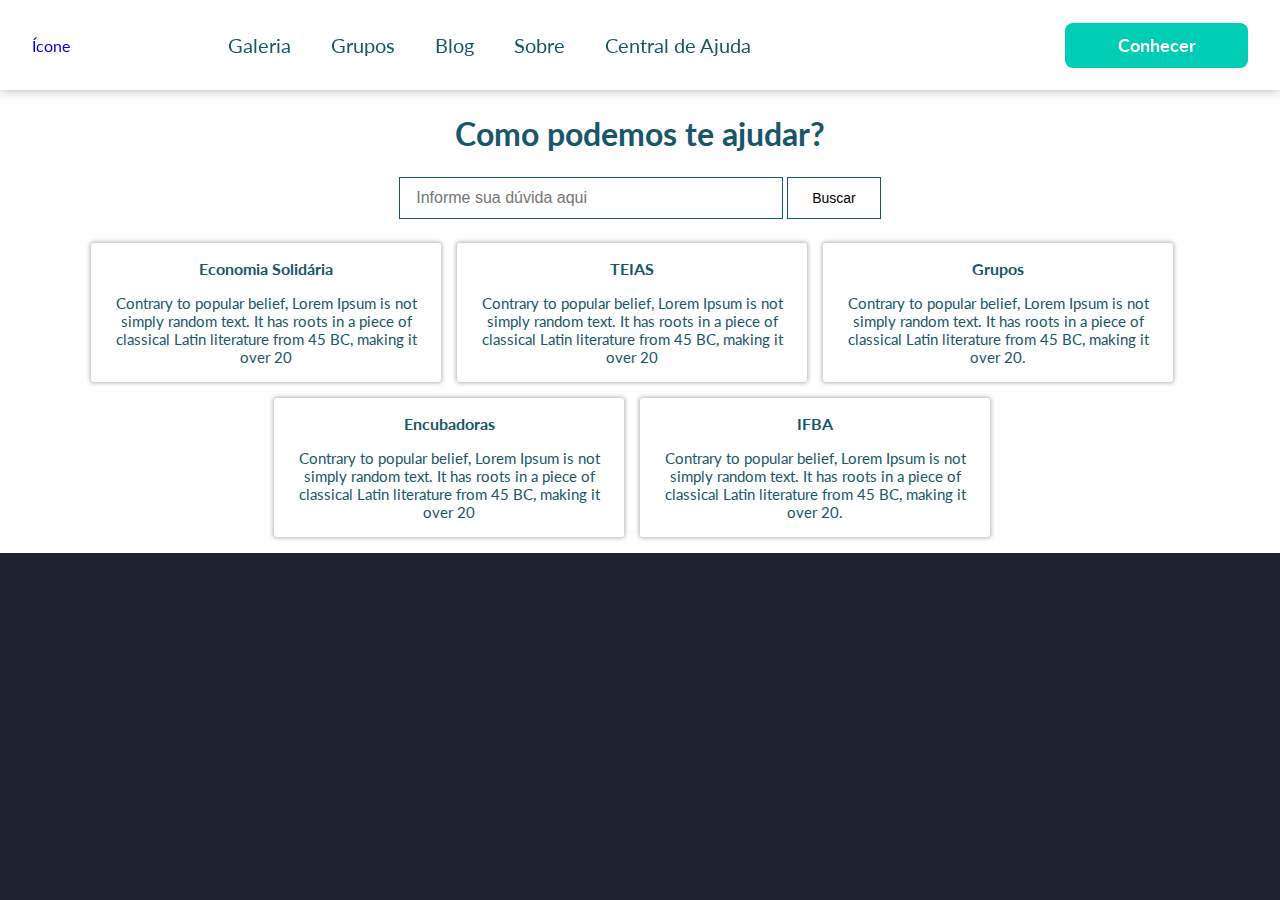
<file: faq.html>
<!DOCTYPE html>
<html lang="pt-br">

<head>
    <meta charset="UTF-8">
    <meta http-equiv="X-UA-Compatible" content="IE=edge">
    <meta name="viewport" content="width=device-width, initial-scale=1.0">
    <link href="https://fonts.googleapis.com/css2?family=Lato:wght@400;700&display=swap" rel="stylesheet">
    <link rel="stylesheet" href="assets/css/index.css">
    <link rel="stylesheet" href="assets/css/faq.css">
    <title>Central de dúvidas</title>
</head>

<body>
    <header class="header-container">
        <div class="header">
            <div class="logo">
                <a class ="logo-link" href="./index.html">Ícone</a>
            </div>
            <nav class="navigator">
                <ul class="list">
                    <li class="list-item">
                        <a href="./gallery.html" class="item-link">Galeria</a>
                    </li>
                    <li class="list-item">
                        <a href="group.html" class="item-link">Grupos</a>
                    </li>
                    <li class="list-item">
                        <a href="#" class="item-link">Blog</a>
                    </li>
                    <li class="list-item">
                        <a href="about.html" class="item-link">Sobre</a>
                    </li>
                    <li class="list-item">
                        <a href="faq.html" class="item-link">Central de Ajuda</a>
                    </li>
                </ul>
            </nav>

            <div class="button-container">
                <a href="#" class="button">
                    Conhecer
                </a>
            </div>
        </div>
    </header>
    <section class="faq-container padding-header">
        <div class="faq-search-button">
            <h1 class="faq-title">Como podemos te ajudar?</h1>
            <div class="faq-search-field">
                <label for="field">
                    <input type="text" id="field" placeholder="Informe sua dúvida aqui">
                </label>
                <button class="faq-button" type="button">
                    <span>Buscar</span>
                </button>
            </div>
        </div>
        <div class="faq">
            <ul class="card-list">
                <li class="card-item">
                    <a class="col-1-card">
                        <div class="card-content">
                            <div class="card-wrapper">
                                <div class="card-title-description">
                                    <h2 class="card-title">Economia Solidária</h2>
                                    <p class="card-description">Contrary to popular belief, Lorem Ipsum is not simply random text. It has roots in a piece of classical Latin literature from 45 BC, making it over 20</p>
                                </div>
                            </div>
                        </div>
                    </a>
                </li>
                <li class="card-item">
                    <a class="col-1-card">
                        <div class="card-content">
                            <div class="card-wrapper">
                                <div class="card-title-description">
                                    <h2 class="card-title">TEIAS</h2>
                                    <p class="card-description">Contrary to popular belief, Lorem Ipsum is not simply random text. It has roots in a piece of classical Latin literature from 45 BC, making it over 20</p>
                                </div>
                            </div>
                        </div>
                    </a>
                </li>
                <li class="card-item">
                    <a class="col-1-card">
                        <div class="card-content">
                            <div class="card-wrapper">
                                <div class="card-title-description">
                                    <h2 class="card-title">Grupos</h2>
                                    <p class="card-description">Contrary to popular belief, Lorem Ipsum is not simply random text. It has roots in a piece of classical Latin literature from 45 BC, making it over 20.</p>
                                </div>
                            </div>
                        </div>
                    </a>
                </li>
                <li class="card-item">
                    <a class="col-1-card">
                        <div class="card-content">
                            <div class="card-wrapper">
                                <div class="card-title-description">
                                    <h2 class="card-title">Encubadoras</h2>
                                    <p class="card-description">Contrary to popular belief, Lorem Ipsum is not simply random text. It has roots in a piece of classical Latin literature from 45 BC, making it over 20</p>
                                </div>
                            </div>
                        </div>
                    </a>
                </li>
                <li class="card-item">
                    <a class="col-1-card">
                        <div class="card-content">
                            <div class="card-wrapper">
                                <div class="card-title-description">
                                    <h2 class="card-title">IFBA</h2>
                                    <p class="card-description">Contrary to popular belief, Lorem Ipsum is not simply random text. It has roots in a piece of classical Latin literature from 45 BC, making it over 20.</p>
                                </div>
                            </div>
                        </div>
                    </a>
                </li>
            </ul>
        </div>
    </section>
</body>
</file>
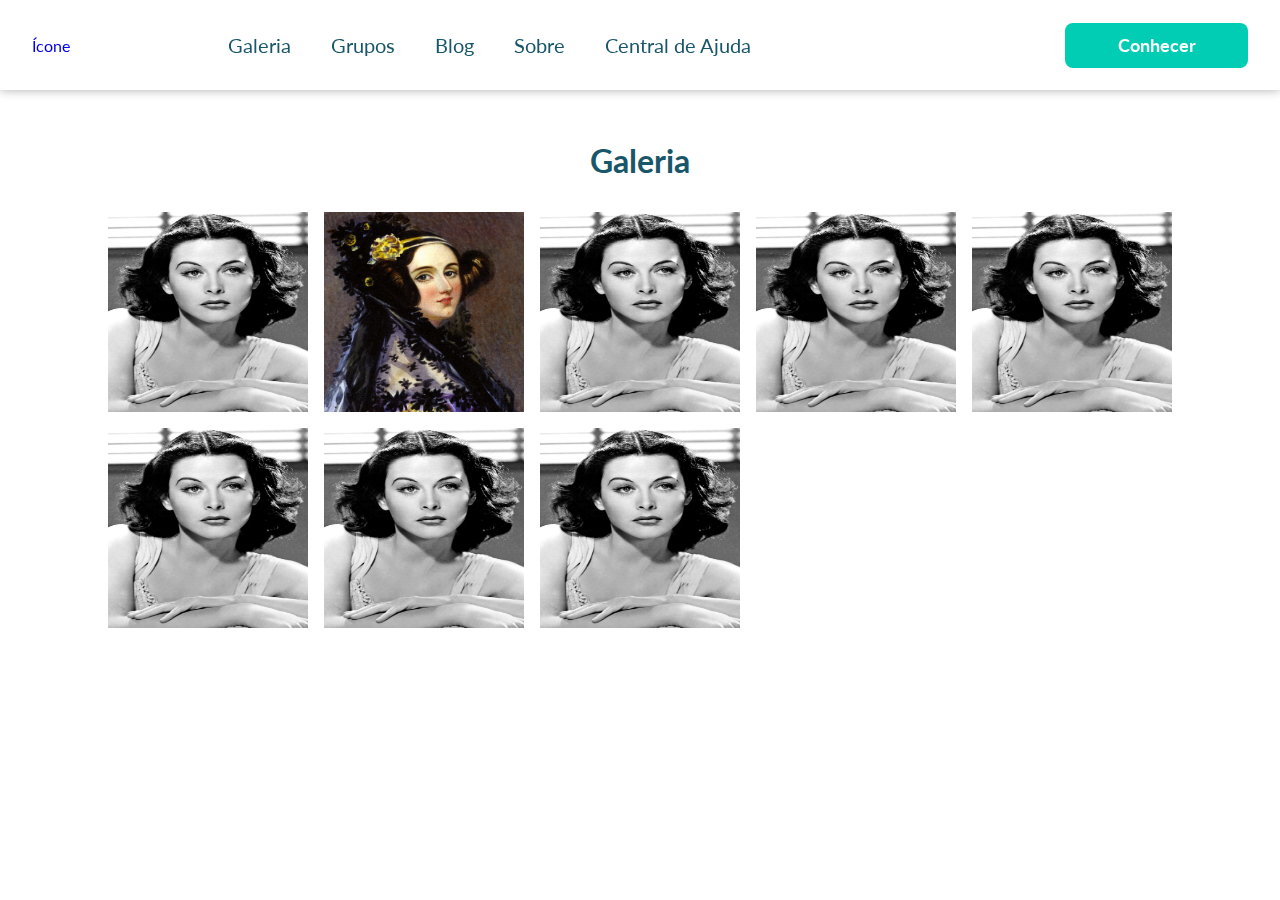
<file: gallery.html>
<!DOCTYPE html>
<html lang="en">
<head>
    <meta charset="UTF-8">
    <meta http-equiv="X-UA-Compatible" content="IE=edge">
    <meta name="viewport" content="width=device-width, initial-scale=1.0">
    <link href="https://fonts.googleapis.com/css2?family=Lato:wght@400;700&display=swap" rel="stylesheet">
    <link rel="stylesheet" href="assets/css/index.css">
    <link rel="stylesheet" href="assets/css/gallery.css">
    <title>Galeria</title>
</head>
<body>
    <header class="header-container">
        <div class="header">
            <div class="logo">
                <a class ="logo-link" href="./index.html">Ícone</a>
            </div>
            <nav class="navigator">
                <ul class="list">
                    <li class="list-item">
                        <a href="./gallery.html" class="item-link">Galeria</a>
                    </li>
                    <li class="list-item">
                        <a href="group.html" class="item-link">Grupos</a>
                    </li>
                    <li class="list-item">
                        <a href="#" class="item-link">Blog</a>
                    </li>
                    <li class="list-item">
                        <a href="about.html" class="item-link">Sobre</a>
                    </li>
                    <li class="list-item">
                        <a href="faq.html" class="item-link">Central de Ajuda</a>
                    </li>
                </ul>
            </nav>

            <div class="button-container">
                <a href="#" class="button">
                    Conhecer
                </a>
            </div>
        </div>
    </header>
    <section class="gallery-container padding-header"> 
        <div class="gallery standart-spaces">
            <h1 class="title" id="">Galeria</h1>
            <ul class="gallery-list">
                <li class="gallery-item"><a class="gallery-item-link" href="#"><img class="gallery-img" src="./assets/img/hedy_lamarr.jpg" alt=""></a></li>
                <li class="gallery-item"><a class="gallery-item-link" href="#"><img class="gallery-img" src="./assets/img/ada-lovelace.jpg" alt=""></a></li>
                <li class="gallery-item"><a class="gallery-item-link" href="#"><img class="gallery-img" src="./assets/img/hedy_lamarr.jpg" alt=""></a></li>
                <li class="gallery-item"><a class="gallery-item-link" href="#"><img class="gallery-img" src="./assets/img/hedy_lamarr.jpg" alt=""></a></li>
                <li class="gallery-item"><a class="gallery-item-link" href="#"><img class="gallery-img" src="./assets/img/hedy_lamarr.jpg" alt=""></a></li>
                <li class="gallery-item"><a class="gallery-item-link" href="#"><img class="gallery-img" src="./assets/img/hedy_lamarr.jpg" alt=""></a></li>
                <li class="gallery-item"><a class="gallery-item-link" href="#"><img class="gallery-img" src="./assets/img/hedy_lamarr.jpg" alt=""></a></li>
                <li class="gallery-item"><a class="gallery-item-link" href="#"><img class="gallery-img" src="./assets/img/hedy_lamarr.jpg" alt=""></a></li>
            </ul>
        </div>
    </section>
    
</body>
</html>
</file>
<file: assets/css/index.css>
* {
    box-sizing: border-box;
    padding: 0; margin: 0;
}

html {
    font-size: 16px;
}

body {
    font-family: 'Lato', 'Helvettica', 'Arial', sans-serif;
    text-rendering: optimizeLegibility !important; /* deixa a fonte menos "pixalizada". A 2ª propriedade sobreescreve qualquer outra text-rendering*/
    -webkit-font-smoothing: antialiased !important;
    background-color: var(--white);
}

input {
    
}

:root {
    --green-weak: #00CDB4;
    --green-medium: #00B5BF;
    --green-strong: #185669;
    --white: #fff;
}

ul {
    list-style-type: none;
}

a {
    text-decoration: none;
}

.title {
    margin-bottom: 3%;
    font-size: 2rem;
    text-align: center;
    color: #185669;
}

#subtitle {
    text-align: center;
    color: var(--white);
    margin-bottom: 24px;
}

.padding-header {
    padding-top: 90px;

}

.padding {
    padding: 0 8%;
}

.standart-spaces {
    padding: 4% 8%;
}

.container {
    padding: 0 8%;
}

.header-container {
    width: 100%;
    height: 90px;
    position: fixed;
    background-color: #fff;
    box-shadow: 0px 0px 10px 0px rgba(0, 0, 0, .32);
    z-index: 999;
    
}

.header {
    height: 100%;
    display: flex;
    align-items: center;
    justify-content: space-between;
    padding: 0 32px;
}

.logo {
    width: 18%;
}

.logo-link {
    text-decoration: none;
}

.navigator {
    width: calc(100% - 18%);
 }

.list {
    display: flex;
}

.list-item {
}

.item-link {
    display: flex;
    padding: 13px 20px;
    color: var(--green-strong);
    font-size: 20px;
    transition: .2s;
}

.item-link:hover {
    color: var(--green-weak);
    transition: .2s;
}

.button-container {
    width: 300px;
    display: flex;
    justify-content: flex-end;
}

.button {
    width: 183px;
    height: 45px;
    display: flex;
    align-items: center;
    justify-content: center;
    border-radius: 8px;
    background-color: var(--green-weak);
    color: #fff;
    font-size: 1.13rem;
    font-weight: bold;
    transition: .2s;
}

.button:hover {
    transition: .2s;
    background-color: var(--green-strong);
}

.banner-container {
    height: calc(100% - 90px);
    background-color: #F5F5F5;
    z-index: 0;
}

#banner-index {
    background: url('../img/banner.svg') no-repeat;
    background-position: right;
    background-size: 800px auto;
}

.banner {
    display: flex;
    justify-content: space-between;
}

.banner-information {
    padding-top: 8%;

}

.information {
}

.information-title {
    margin-bottom: 3%;
    font-size: 2rem;
    color: #185669;
}

.information-contrast {
    color: #FFA000;
}

.banner-information {
    width: 400px;
}

.banner-information .button-container {
    justify-content: flex-start;
}

#buttonBanner {
    width: 240px;
    height: 60px;
    margin-top: 24px;
    background-color: #FFA000;
    
}

#buttonBanner:hover {
    width: 240px;
    height: 60px;
    background-color:#FF6F00;
}

.banner-image {
    width: 450px;
    border-radius: 8px;
}

#initiativeTitle {
    text-align: center;
}

.initiative-container {
}

.initiatives {
    width: 100%;
    display: flex;
}

.initiative {
    padding: 18px;
    text-align: center;
}

.initiative-img {
    width: 100px;
}

#impact {
    background-color: var(--green-weak);
}

#impact .title {
    color: #ffffff;
}

.cards {
    display: grid;
    grid-template-columns: repeat(auto-fit, 230px);
    justify-content: space-around;
    grid-gap: 16px;
}

.card {
    display: flex;
    border: 2px solid var(--white);
    padding: 16px;
}

.card-impact {
    border-radius: 8px;
}

.card-in {
    display: flex;
    align-items: center;
    justify-content: center;
    margin-bottom: 8px;
}

.card-text {
    color: #fff;
    text-align: center;
}

.card-img {
    width: 90px;
    height: 74px;
}

.card-title {
    color: var(--white);
    font-size: 2rem;
}

.card-blog-container {
}

.cards-blog-list {
    display: grid;
    grid-template-columns: repeat(auto-fit, 350px);
    justify-content: space-between;
    grid-gap: 16px;
}

.card-blog-content {
    border-radius: 8px;
    box-shadow: 0px 5px 28px 1.5px rgba(149, 152, 200, .25);
}

.card-blog {
    padding: 16px;
}

.card-blog-img {
    width: 100%;
    height: 150px;
    border-radius: 8px 8px 0px 0px;
}

.card-blog-title {
    color: #212121;
    line-height: 34px;
}

.card-blog-clock {
    display: flex;
}

.clock {
    width: 16px;
    margin-right: 5px;
}

.card-blog-text {
    margin: 16px 0;
    /* As propriedades abaixo são para mostrar
    apenas 3 linhas no card. */
    overflow: hidden;
    display: -webkit-box;
    -webkit-box-orient: vertical;
    -webkit-line-clamp: 3
}

.card-blog-link {
    display: flex;
    align-items: center;
    color: var(--green-medium);
    transition: .2s;
}

.card-blog-link:hover {
    color: var(--green-strong);
    transition: .2s;
}

.card-blog-icon {
    margin-left: 5px;
}

.card-blog-icon path {
    fill: var(--green-weak);
    transition: .2s;
}

.card-blog-link:hover path {
    fill: var(--green-strong);
    transition: .2s;

}

.flow {
    /* background: url('../img/wave.png') no-repeat; */
}

.flow-img-container {
    display: flex;
    justify-content: center;
    text-align: center;
}

.flow-wrapper {
    width: 700px;
    padding: 2% 0;
    border-radius: 8px;
    box-shadow: 0px 5px 28px 1.5px rgba(149, 152, 200, 20%);
    /* 0px 5px 28.5px 1.5px rgb(149 152 200 / 20%); */
}

.footer {
    width: 100%;
    background-color: var(--green-weak);
}

.footer-list {
    display: flex;
    justify-content: space-between;
}

.footer-element {
    width: 300px;
    display: flex;
    flex-direction: column;
    padding: 2%;
    color: var(--white);
}

.footer-element:first-child {
    padding-left: 0;
}

.footer-element:last-child {
    padding-right: 0;
}

.footer-img {
    margin-right: 5px;
}

.footer-text {
    margin: 16px 0;
}

#lastText {
    margin-top: 0;
}

.footer-title {
    margin-bottom: 10px;
}

.links {
    width: 165px;
}

.footer-links {
    flex-direction: column;
}

.footer-links .item-link {
    padding-left: 0;
    padding-top: 0;
    font-weight: 400;
    font-size: 16px;
    color: var(--white);
}

.footer-links .item-link:hover {
    color:#212121;
}

.footer-links .item-link::before {
    content: '•';
    margin-right: 5px;
}

.footer-element .card-blog-title {
    font-size: 16px;
    line-height: 1.5;
    color: var(--white);
}

.footer-element .card-blog-title:hover {
    color: #212121;
    transition: .2s;
}

.footer-element .card-blog-clock {
    align-items: center;
}

.footer-element .clock {
    margin-top: 2px;
}

.footer-element .clock path {
    fill: var(--white);
}

.date {
    font-size: 14px;
}

.footer-btn {
    display: flex;
    position: relative;
}

.input {
    min-width: 100%;
    height: 40px;
    border: none;
    color: var(--green-strong);
    border-radius: 8px;
    padding: 10px 16px;
}

.button-style {
    width: 40px;
    height: 40px;
    position: absolute;
    right: 0px;
    border: none;
    border-radius: 8px;
    background-color: #212121;
}

.button-style:hover {
    cursor: pointer;
    background-color: var(--green-strong);

}

.footer-icon path {
    fill: var(--white);
}

.footer-icon:hover path {
    fill: #212121;
    transition: .2s;
}
</file>
<file: assets/css/faq.css>
body {
    background-color: #1d222c;
}

.faq-container {
    background-color: #fff;
}

.faq-search-button {
    display: flex;
    flex-direction: column;
    align-items: center;
    margin: 24px 0px;
}

.faq-title {
    margin-bottom: 24px;
    font-size: 2rem;
    color: var(--green-strong);
}

.faq-search-field {
    height: 42px;
}

#field {
    width: 30vw;
    height: 100%;
    padding: 12px 16px;
    border: 1px solid var(--green-strong);
    box-shadow: none;
    background-color: #fff;
    font-size: 16px;
}
.faq-button {
    height: 100%;
    padding: 12px 24px;
    background-color: #fff;
    border: 1px solid var(--green-strong);
    font-size: 14px;
}

.faq-button:hover {
    cursor: pointer;
    background-color: rgba(0, 205, 180, 0.5);
}

/* -----------Estilizando o menu da coluna 1----------- */

.col-1-menu-list {
    display: none;
}

.card-list {
    display: flex;
    justify-content: center;
    flex-wrap: wrap;
}

.col-1-card {
    width: 350px;
    height: 100%;
    display: flex;
    flex-direction: column;
    align-items: flex-start;
    padding: 16px;
    cursor: pointer;
}

.card-item {
    margin-right: 16px;
    margin-bottom: 16px;
    background-color: #fff;
    box-shadow: 0 0px 4px 1px rgba(0, 0, 0, .3);
    border-radius: 3px;
    transition: .2s;
}

.card-item:hover {
    /* background-color: rgba(196, 196, 196, 0.1); */
    background-color: var(--green-strong);
    box-shadow: 0 0px 4px 1px rgba(0, 0, 0, .5);
    transition: .2s;
}

.card-item:hover .card-title, .card-item:hover .card-description {
    color: #ffffff;
}

.card-content {
    height: 100%;
    display: flex;
    flex-direction: column;
    justify-content: space-between;
}

.card-wrapper {
    display: flex;
}

.card-title-description {
}

.card-title {
    color: var(--green-strong);
    text-align: center;
    font-size: 16px;
    font-weight: bold;
    margin-bottom: 16px;
}

.card-description {
    /* overflow: hidden;
    display: -webkit-box;
    -webkit-box-orient: vertical;
    -webkit-line-clamp: 2; */
    font-weight: 400;
    font-size: 15px;
    color: var(--green-strong);
    text-align: center;
}

.card-more {
    display: flex;
    align-items: center;
    justify-content: space-between;
}

.fa-arrow-right:hover {
    color: #1d222c;
}
</file>
<file: assets/css/gallery.css>
.gallery-container {
}

.gallery-list{
    /* max-width: 960px; */
    display: grid;
    grid-template-columns: repeat(auto-fit, 200px);
    justify-content: center;
    grid-gap: 16px 16px;
}

.gallery-item-link {
    height: 200px;
    display: block;
}

.gallery-img {
    width: 100%;
    height: 200px;
}
</file>
